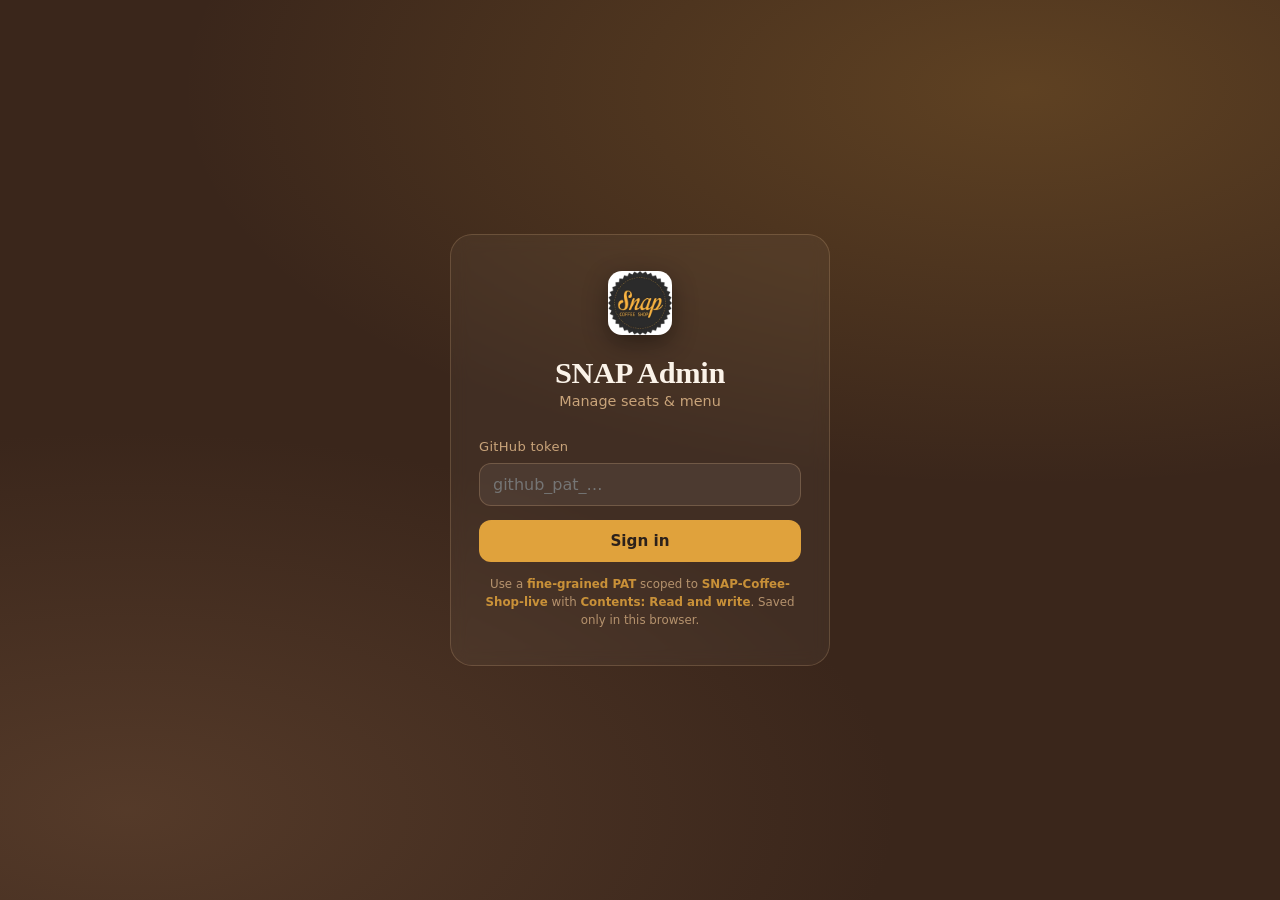
<file: admin.html>
<!DOCTYPE html>
<html lang="en">
<head>
  <meta charset="UTF-8" />
  <meta name="viewport" content="width=device-width, initial-scale=1.0, viewport-fit=cover" />
  <meta http-equiv="Cache-Control" content="no-store, no-cache, must-revalidate, max-age=0" />
  <meta http-equiv="Pragma" content="no-cache" />
  <meta http-equiv="Expires" content="0" />
  <meta http-equiv="Content-Security-Policy" content="default-src 'self'; img-src 'self' data:; style-src 'self' 'unsafe-inline'; script-src 'self'; connect-src 'self' https://api.github.com; frame-ancestors 'none'; base-uri 'self'; object-src 'none'; form-action 'self'" />
  <title>SNAP Coffee — Admin</title>
  <link rel="icon" href="favicon.ico" />
  <link rel="stylesheet" href="styles.css" />
  <link rel="stylesheet" href="admin.css" />
</head>
<body class="admin-body">
  <!-- ===== Login ===== -->
  <section id="loginView" class="admin-login">
    <div class="login-card">
      <img class="login-logo" src="images/snap-logo.jpg" alt="SNAP Coffee" />
      <h1>SNAP Admin</h1>
      <p class="login-sub">Manage seats &amp; menu</p>

      <form id="loginForm" class="admin-form" autocomplete="off">
        <label>GitHub token
          <input type="password" id="loginToken" required placeholder="github_pat_…" autocomplete="off" />
        </label>
        <button type="submit" class="btn-admin primary">Sign in</button>
      </form>

      <p id="loginError" class="admin-error" hidden></p>
      <p class="admin-note">Use a <b>fine-grained PAT</b> scoped to <b>SNAP-Coffee-Shop-live</b> with <b>Contents: Read and write</b>. Saved only in this browser.</p>
    </div>
  </section>

  <!-- ===== Dashboard ===== -->
  <main id="dashView" class="admin-dash hidden">
    <header class="admin-top">
      <div class="admin-brand"><span>SNAP</span> Admin</div>
      <div class="admin-top-right">
        <span id="syncStatus" class="sync-dot" title="Sync status">●</span>
        <span id="ownerEmail" class="owner-email"></span>
        <button id="logoutBtn" type="button" class="btn-admin ghost">Log out</button>
      </div>
    </header>

    <div class="admin-grid">
      <!-- Seats -->
      <section class="panel">
        <h2>Available places</h2>
        <p class="panel-sub">Tap − / + to update the live counter customers see.</p>
        <div class="seats-box">
          <button id="seatMinus" class="seat-btn" type="button" aria-label="Decrease">−</button>
          <div class="seats-num"><span id="seatAvail">20</span><span class="seats-slash">/</span><span id="seatTotal">20</span></div>
          <button id="seatPlus" class="seat-btn" type="button" aria-label="Increase">+</button>
        </div>
        <div class="seats-meta">
          <label class="inline">Total seats
            <input type="number" id="seatTotalInput" min="0" max="500" value="20" />
          </label>
          <button id="seatSave" class="btn-admin primary" type="button">Save</button>
        </div>
        <div class="seats-set">
          <label class="inline">Set available to
            <input type="number" id="seatTargetInput" min="0" max="500" value="20" />
          </label>
          <button id="seatApply" class="btn-admin" type="button">Apply</button>
        </div>
        <p id="seatUpdated" class="seats-updated"></p>
      </section>

      <!-- Menu -->
      <section class="panel wide">
        <div class="panel-head">
          <h2>Menu</h2>
          <div>
            <button id="importMenu" class="btn-admin ghost" type="button">Import current site menu</button>
          </div>
        </div>

        <form id="menuForm" class="menu-form" autocomplete="off">
          <input type="hidden" id="menuId" />
          <div class="mf-row">
            <label class="grow">Name<input type="text" id="menuName" required placeholder="Cappuccino" /></label>
            <label>Category
              <select id="menuCat">
                <option value="coffee">Coffee &amp; Drinks</option>
                <option value="food">Food &amp; Bites</option>
                <option value="breakfast">Petit Déj</option>
              </select>
            </label>
            <label>Price (TND)<input type="number" id="menuPrice" min="0" step="0.5" placeholder="3" /></label>
          </div>

          <label class="mf-label">Description
            <textarea id="menuDesc" rows="3" maxlength="160" placeholder="What makes it special? e.g. Slow-pulled espresso, velvety micro-foam, a dusting of cocoa."></textarea>
          </label>
          <div class="mf-hint"><span id="descCount">0</span>/160 &middot; keep it short &amp; tempting.</div>

          <div class="mf-label">Badge</div>
          <div class="badge-picker" id="menuBadge">
            <button type="button" class="badge-opt" data-val="">None</button>
            <button type="button" class="badge-opt" data-val="best">&#9733; Best seller</button>
            <button type="button" class="badge-opt" data-val="new">&#10047; New</button>
            <button type="button" class="badge-opt" data-val="local">&#9728; Local</button>
          </div>

          <div class="mf-label">Photo</div>
          <label class="file-drop" id="menuImgWrap">
            <input type="file" id="menuImg" accept="image/*" hidden />
            <span class="file-drop-icon">&#128247;</span>
            <span class="file-drop-text">Click to choose or drop an image</span>
            <span class="file-drop-name" id="menuImgName"></span>
          </label>

          <div id="imgPreview" class="img-preview hidden"><img id="imgPreviewImg" alt="preview" /></div>
          <div class="mf-actions">
            <button type="submit" class="btn-admin primary" id="menuSubmit">Add item</button>
            <button type="button" class="btn-admin ghost hidden" id="menuCancel">Cancel</button>
          </div>
        </form>

        <ul id="menuList" class="menu-list"></ul>
      </section>
    </div>
  </main>

  <div id="toast" class="toast hidden"></div>

  <!-- GitHub-storage layer (no backend). Version string forces the browser
       to fetch fresh scripts even if admin.html itself was cached. -->
  <script src="github-config.js?v=20260726b"></script>
  <script src="github-token.js?v=20260726b"></script>
  <script src="github-store.js?v=20260726b"></script>
  <script src="admin-github.js?v=20260726c"></script>
</body>
</html>
</file>
<file: styles.css>
/* ===== SNAP Coffee — artisan, warm, refined ===== */
:root {
  --espresso: #3a261b;
  --coffee: #6f4e37;
  --latte: #c9a47a;
  --cream: #fbf3e9;
  --sand: #f1e2d0;
  --ink: #2c211b;
  --muted: #8a7a6d;
  --amber: #e0a23c;
  --paper: #fffdf9;
  --maxw: 1120px;
  --radius: 22px;
  --shadow: 0 24px 56px rgba(58, 38, 27, 0.14);
  --ease: cubic-bezier(0.22, 0.61, 0.36, 1);
}

* { box-sizing: border-box; margin: 0; padding: 0; }
html { scroll-behavior: smooth; }
body {
  font-family: 'Inter', system-ui, -apple-system, sans-serif;
  color: var(--ink);
  background: var(--cream);
  line-height: 1.65;
  -webkit-font-smoothing: antialiased;
  overflow-x: hidden;
}
.container { width: 100%; max-width: var(--maxw); margin: 0 auto; padding: 0 24px; }
h1, h2, h3 { font-family: 'Fraunces', Georgia, serif; font-weight: 600; color: var(--espresso); line-height: 1.08; letter-spacing: -0.01em; }
h1 em, h2 em { font-style: italic; color: var(--amber); }
.eyebrow { text-transform: uppercase; letter-spacing: 0.22em; font-size: 0.72rem; font-weight: 600; color: var(--latte); margin-bottom: 14px; }

/* reveal — gated on a JS-added class so content is NEVER hidden if JS fails */
.js [data-reveal] { opacity: 0; transform: translateY(30px); transition: opacity 0.8s var(--ease), transform 0.8s var(--ease); }
.js [data-reveal].in { opacity: 1; transform: none; }
/* if JS doesn't run, everything is visible */
body:not(.js) [data-reveal] { opacity: 1 !important; transform: none !important; }
/* safety: if reveal still stuck, this class (added after load) forces visibility */
.reveal-fallback [data-reveal] { opacity: 1 !important; transform: none !important; }

/* ===== Header ===== */
.site-header { position: fixed; top: 0; left: 0; right: 0; z-index: 90; transition: background 0.4s var(--ease), box-shadow 0.4s, padding 0.4s; padding: 14px 0; }
.site-header.scrolled { background: rgba(251, 243, 233, 0.9); backdrop-filter: blur(14px); box-shadow: 0 8px 30px rgba(58,38,27,0.08); padding: 8px 0; }
.nav { display: flex; align-items: center; justify-content: space-between; }
.brand { text-decoration: none; display: flex; flex-direction: column; line-height: 1; }
.brand-logo { height: 40px; width: auto; border-radius: 8px; margin-bottom: 2px; object-fit: cover; box-shadow: 0 4px 12px rgba(0,0,0,0.25); }
.brand-mark { font-family: 'Fraunces', serif; font-weight: 700; font-size: 1.6rem; color: #fff; letter-spacing: 0.02em; transition: color 0.4s; }
.brand-sub { font-size: 0.6rem; letter-spacing: 0.4em; text-transform: uppercase; color: var(--latte); margin-top: 3px; }
.scrolled .brand-mark { color: var(--coffee); }
.nav-links { display: flex; gap: 30px; }
.nav-links a { text-decoration: none; color: #fff; font-size: 0.92rem; font-weight: 500; position: relative; transition: color 0.3s; }
.nav-links a::after { content: ''; position: absolute; left: 0; bottom: -6px; width: 0; height: 2px; background: var(--amber); transition: width 0.3s var(--ease); }
.nav-links a:hover::after { width: 100%; }
.scrolled .nav-links a { color: var(--ink); }

.nav-toggle { display: none; flex-direction: column; gap: 5px; background: none; border: 0; cursor: pointer; padding: 8px; position: relative; z-index: 80; }
.nav-toggle span { width: 26px; height: 2px; background: #fff; border-radius: 2px; transition: transform 0.3s var(--ease), opacity 0.3s; }
.scrolled .nav-toggle span { background: var(--coffee); }
.nav-toggle.active span:nth-child(1) { transform: translateY(7px) rotate(45deg); }
.nav-toggle.active span:nth-child(2) { opacity: 0; }
.nav-toggle.active span:nth-child(3) { transform: translateY(-7px) rotate(-45deg); }

/* click-away backdrop for the open mobile menu (sits below the panel + toggle) */
.nav-backdrop { position: fixed; inset: 0; z-index: 65; background: rgba(28, 20, 16, 0.55); opacity: 0; pointer-events: none; transition: opacity 0.3s var(--ease); }
.nav-backdrop.show { opacity: 1; pointer-events: auto; }

/* ===== Hero ===== */
.hero { position: relative; min-height: 100vh; display: flex; align-items: center; overflow: hidden; background: var(--espresso); }
.hero-bg { position: absolute; inset: 0; background:
   radial-gradient(120% 80% at 80% 20%, rgba(224,162,60,0.28), transparent 55%),
   radial-gradient(90% 70% at 10% 90%, rgba(111,78,55,0.5), transparent 60%),
   linear-gradient(160deg, #3a261b, #5a3a29); }
.hero-bg::after { content: ''; position: absolute; inset: 0; background-image: radial-gradient(rgba(255,255,255,0.05) 1px, transparent 1px); background-size: 22px 22px; opacity: 0.5; }
.hero-inner { position: relative; z-index: 2; display: grid; grid-template-columns: 1.1fr 0.9fr; gap: 40px; align-items: center; padding: 90px 0; width: 100%; }
.hero-copy { color: #fff; max-width: 560px; }
.hero-copy .eyebrow { color: var(--latte); }
.hero-copy h1 { color: #fff; font-size: clamp(2.7rem, 6.5vw, 5rem); margin-bottom: 22px; }
.hero-lead { font-size: 1.15rem; font-weight: 300; color: rgba(255,255,255,0.9); margin-bottom: 24px; }
.hero-points { list-style: none; margin-bottom: 32px; }
.hero-points li { position: relative; padding-left: 34px; margin: 12px 0; font-size: 1.02rem; color: rgba(255,255,255,0.92); }
.hero-points li::before { content: ''; position: absolute; left: 0; top: 4px; width: 20px; height: 20px; border-radius: 50%; background: var(--amber); box-shadow: inset 0 0 0 5px rgba(255,255,255,0.18); }
.hero-cta { display: flex; gap: 14px; flex-wrap: wrap; }

.btn { display: inline-block; padding: 14px 30px; border-radius: 999px; font-weight: 600; font-size: 0.95rem; text-decoration: none; cursor: pointer; border: 0; transition: transform 0.18s var(--ease), box-shadow 0.25s, background 0.25s; }
.btn-primary { background: var(--amber); color: var(--espresso); box-shadow: 0 12px 28px rgba(224,162,60,0.4); }
.btn-primary:hover { transform: translateY(-2px); box-shadow: 0 16px 34px rgba(224,162,60,0.5); }
.btn-ghost { background: rgba(255,255,255,0.1); color: #fff; border: 1px solid rgba(255,255,255,0.45); }
.btn-ghost:hover { background: rgba(255,255,255,0.2); }

/* ===== Live availability card (hero) ===== */
.avail-card {
  margin-top: 30px;
  background: rgba(255, 253, 249, 0.07);
  border: 1px solid rgba(201, 164, 122, 0.28);
  border-radius: 18px;
  padding: 16px 20px;
  backdrop-filter: blur(8px);
  max-width: 420px;
}
.avail-rail { height: 8px; border-radius: 999px; background: rgba(255,255,255,0.14); overflow: hidden; margin-bottom: 12px; }
.avail-fill { display: block; height: 100%; width: 100%; border-radius: 999px; background: linear-gradient(90deg, var(--latte), var(--amber)); transition: width 0.5s var(--ease), background 0.4s; }
.avail-fill.full { background: linear-gradient(90deg, #7bd88f, #4caf6a); }
.avail-fill.empty { background: linear-gradient(90deg, #ff9d8a, #e0584a); }
.avail-row { display: flex; align-items: baseline; gap: 12px; }
.avail-num { font-family: 'Fraunces', serif; font-size: 2.2rem; font-weight: 700; color: #fff; }
.avail-slash { color: var(--latte); margin: 0 2px; font-size: 1.5rem; }
.avail-label { color: var(--latte); font-size: 0.98rem; font-weight: 500; }
.avail-time { display: block; margin-top: 4px; color: rgba(255,255,255,0.55); font-size: 0.76rem; }

.hero-art { position: relative; display: flex; justify-content: center; align-items: center; }
.hero-ring { position: absolute; width: 360px; height: 360px; border-radius: 50%; border: 1.5px dashed rgba(224,162,60,0.45); animation: spin 26s linear infinite; }
.float-cup { width: 86%; max-width: 420px; aspect-ratio: 1/1; object-fit: cover; border-radius: 50%; border: 8px solid rgba(255,255,255,0.12); filter: drop-shadow(0 30px 50px rgba(0,0,0,0.4)); animation: float 6s var(--ease) infinite; }
@keyframes float { 0%,100% { transform: translateY(0); } 50% { transform: translateY(-16px); } }
@keyframes spin { to { transform: rotate(360deg); } }

.scroll-cue { position: absolute; bottom: 26px; left: 50%; transform: translateX(-50%); width: 26px; height: 42px; border: 2px solid rgba(255,255,255,0.55); border-radius: 14px; display: flex; justify-content: center; z-index: 3; }
.scroll-cue span { width: 4px; height: 8px; background: #fff; border-radius: 2px; margin-top: 7px; animation: scrollCue 1.6s var(--ease) infinite; }
@keyframes scrollCue { 0% { opacity: 0; transform: translateY(0); } 40% { opacity: 1; } 100% { opacity: 0; transform: translateY(14px); } }

/* ===== Section heads ===== */
.section-head { text-align: center; margin-bottom: 48px; }
.section-head h2 { font-size: clamp(2.1rem, 4.5vw, 3rem); margin-bottom: 12px; }
.section-sub { color: var(--muted); font-size: 1.02rem; }

/* ===== Menu ===== */
.menu { padding: 100px 0; }
.menu-tabs { display: flex; justify-content: center; gap: 10px; margin-bottom: 44px; flex-wrap: wrap; }
.menu-tab { padding: 11px 24px; border-radius: 999px; border: 1.5px solid var(--latte); background: transparent; color: var(--coffee); font-weight: 600; font-size: 0.9rem; cursor: pointer; transition: all 0.25s var(--ease); }
.menu-tab:hover { background: var(--sand); }
.menu-tab.active { background: var(--coffee); color: #fff; border-color: var(--coffee); box-shadow: 0 10px 22px rgba(111,78,55,0.3); }
.menu-grid { display: grid; grid-template-columns: repeat(3, 1fr); gap: 22px; }
.dish { position: relative; background: var(--paper); border: 1px solid rgba(111,78,55,0.1); border-radius: var(--radius); overflow: hidden; box-shadow: 0 10px 28px rgba(58,38,27,0.06); transition: transform 0.25s var(--ease), box-shadow 0.25s; }
.dish:hover { transform: translateY(-6px); box-shadow: var(--shadow); }
.dish-img { background: var(--sand); display: block; }
.dish-img img { width: 100%; height: 200px; object-fit: cover; display: block; }
.dish-body { padding: 22px 24px 26px; }
.dish-name { font-size: 1.3rem; margin-bottom: 6px; }
.dish-desc { color: var(--muted); font-size: 0.92rem; min-height: 2.6em; }
.dish-price { display: inline-block; margin-top: 10px; font-family: 'Fraunces', serif; font-weight: 600; font-size: 1.25rem; color: var(--coffee); }
.dish-badge { position: absolute; top: 14px; right: 14px; z-index: 2; font-size: 0.62rem; font-weight: 700; letter-spacing: 0.06em; text-transform: uppercase; padding: 5px 11px; border-radius: 999px; box-shadow: 0 6px 16px rgba(44,33,27,0.25); backdrop-filter: blur(2px); }
.dish-badge.best { background: var(--amber); color: var(--espresso); }
.dish-badge.new { background: #6e8b5b; color: #fff; }
.dish-badge.local { background: var(--coffee); color: var(--cream); }
.dish-desc { color: var(--muted); font-size: 0.92rem; min-height: 2.6em; line-height: 1.5; }

/* ===== Visit ===== */
.visit { padding: 100px 0; background: var(--sand); }
.visit-inner { display: grid; grid-template-columns: 1fr 1fr; gap: 52px; align-items: center; }
.visit-text h2 { font-size: clamp(2.1rem, 4.5vw, 3rem); margin-bottom: 26px; }
.visit-list { list-style: none; margin-bottom: 30px; }
.visit-list li { padding: 14px 0; border-bottom: 1px solid rgba(111,78,55,0.15); font-size: 1.04rem; }
.v-label { display: inline-block; width: 96px; font-size: 0.76rem; text-transform: uppercase; letter-spacing: 0.14em; color: var(--latte); font-weight: 600; }
.visit-list a { color: var(--coffee); text-decoration: none; font-weight: 600; }
.visit-list a:hover { text-decoration: underline; }
.map-placeholder { background: linear-gradient(135deg, var(--latte), var(--coffee)); border-radius: var(--radius); height: 300px; display: flex; flex-direction: column; align-items: center; justify-content: center; color: #fff; box-shadow: var(--shadow); text-decoration: none; transition: transform 0.25s var(--ease), box-shadow 0.25s; cursor: pointer; }
.map-placeholder:hover { transform: translateY(-4px); box-shadow: 0 28px 60px rgba(58,38,27,0.24); }
.map-placeholder span { font-family: 'Fraunces', serif; font-size: 1.4rem; }
.map-placeholder small { opacity: 0.85; margin-top: 6px; }

/* ===== Footer ===== */
.site-footer { background: var(--espresso); color: rgba(255,255,255,0.78); padding: 36px 0; }
.footer-inner { display: flex; align-items: center; gap: 16px; }
.site-footer .brand-mark { color: #fff; }
.brand-logo-img { height: 38px; width: auto; border-radius: 8px; object-fit: cover; }
.site-footer p { font-size: 0.9rem; }
.to-top { margin-left: auto; width: 44px; height: 44px; border-radius: 50%; background: rgba(255,255,255,0.12); color: #fff; text-decoration: none; display: flex; align-items: center; justify-content: center; font-size: 1.2rem; transition: background 0.2s, transform 0.2s; }
.to-top:hover { background: var(--amber); color: var(--espresso); transform: translateY(-3px); }
.owner-link { color: var(--latte); font-size: 0.8rem; text-decoration: none; border: 1px solid rgba(201,164,122,0.4); padding: 6px 12px; border-radius: 999px; transition: background 0.2s, color 0.2s; }
.owner-link:hover { background: rgba(201,164,122,0.15); color: #fff; }

/* ===== Lightbox ===== */
.lightbox { position: fixed; inset: 0; z-index: 100; background: rgba(28, 20, 16, 0.92); display: flex; align-items: center; justify-content: center; opacity: 0; pointer-events: none; transition: opacity 0.3s var(--ease); padding: 24px; }
.lightbox.open { opacity: 1; pointer-events: auto; }
.lb-fig { max-width: 90vw; max-height: 84vh; text-align: center; }
.lb-fig img { max-width: 90vw; max-height: 76vh; border-radius: 12px; box-shadow: 0 30px 60px rgba(0,0,0,0.5); }
.lb-cap { color: #fff; font-family: 'Fraunces', serif; font-size: 1.2rem; margin-top: 14px; }
.lb-close, .lb-prev, .lb-next { position: absolute; background: rgba(255,255,255,0.12); border: 0; color: #fff; cursor: pointer; border-radius: 50%; width: 48px; height: 48px; font-size: 1.6rem; line-height: 1; display: flex; align-items: center; justify-content: center; transition: background 0.2s; }
.lb-close:hover, .lb-prev:hover, .lb-next:hover { background: rgba(255,255,255,0.28); }
.lb-close { top: 22px; right: 22px; }
.lb-prev { left: 22px; top: 50%; transform: translateY(-50%); }
.lb-next { right: 22px; top: 50%; transform: translateY(-50%); }

/* ===== Language switch ===== */
.lang-switch { display: flex; gap: 4px; margin-inline-start: auto; margin-inline-end: 14px; }
.lang-btn { background: transparent; border: 1.5px solid rgba(255,255,255,0.4); color: #fff; font-weight: 600; font-size: 0.74rem; letter-spacing: 0.04em; padding: 6px 10px; border-radius: 999px; cursor: pointer; transition: background 0.2s, color 0.2s, border-color 0.2s; line-height: 1; }
.lang-btn:hover { background: rgba(255,255,255,0.15); }
.scrolled .lang-btn { border-color: var(--latte); color: var(--coffee); }
.scrolled .lang-btn:hover { background: var(--sand); }
.lang-btn.active { background: var(--amber); border-color: var(--amber); color: var(--espresso); }
/* when nav open (mobile) keep switcher visible above overlay */
.scrolled .lang-btn.active { color: var(--espresso); }

/* RTL (Arabic) */
html[dir="rtl"] body { direction: rtl; text-align: right; }
html[dir="rtl"] .hero-points li { padding-left: 0; padding-right: 34px; }
html[dir="rtl"] .hero-points li::before { left: auto; right: 0; }
html[dir="rtl"] .visit-list .v-label { margin-right: 0; }
html[dir="rtl"] .review::before { left: auto; right: 18px; }
html[dir="rtl"] .lang-switch { margin-inline-start: 14px; margin-inline-end: auto; }
html[dir="rtl"] .nav-links { inset: 0 0 0 auto; }
html[dir="rtl"] .to-top { margin-left: 0; margin-right: auto; }
html[dir="rtl"] .hero-copy .eyebrow, html[dir="rtl"] .eyebrow { text-align: inherit; }
/* Arabic webfont */
html[lang="ar"] body { font-family: 'Tajawal', 'Inter', system-ui, sans-serif; }
html[lang="ar"] h1, html[lang="ar"] h2, html[lang="ar"] h3 { font-family: 'Tajawal', 'Fraunces', Georgia, serif; font-weight: 700; }

@media (max-width: 760px) {
  .lang-switch { position: relative; z-index: 75; }
  .nav-links { z-index: 70; }
}
img { max-width: 100%; }
@media (max-width: 900px) {
  .menu-grid { grid-template-columns: repeat(2, 1fr); }
  .hero-inner { grid-template-columns: 1fr; text-align: left; }
  .hero-art { order: -1; }
  .float-cup { max-width: 320px; }
  .container { padding: 0 20px; }
  .menu, .visit { padding: 70px 0; }
}
@media (max-width: 760px) {
  .nav-toggle { display: flex; }
  .nav-links { position: fixed; inset: 0 0 0 auto; width: min(80vw, 320px); background: var(--espresso); flex-direction: column; justify-content: center; gap: 28px; padding: 40px; transform: translateX(100%); transition: transform 0.35s var(--ease); z-index: 70; }
  .nav-links.open { transform: translateX(0); }
  .nav-links a { color: #fff; font-size: 1.2rem; }
  .nav-links a::after { background: var(--amber); }
  .menu-grid { grid-template-columns: repeat(2, 1fr); }
  .visit-inner { grid-template-columns: 1fr; gap: 28px; }
  .map-placeholder { height: 240px; }
  .hero { min-height: auto; padding-top: 84px; }
  .hero-inner { padding: 40px 0 60px; }
  .hero-copy h1 { font-size: clamp(2.2rem, 9vw, 3.2rem); }
  .hero-points li { font-size: 0.98rem; }
  .section-head { margin-bottom: 32px; }
  .menu-foot { padding: 0 14px; }
  .brand-logo { height: 34px; }
  .brand-mark { font-size: 1.35rem; }
}
@media (max-width: 520px) {
  .menu-grid { grid-template-columns: 1fr; }
  .dish-img img { height: 180px; }
  .menu-tab { padding: 10px 18px; font-size: 0.82rem; }
  .menu-tabs { gap: 8px; }
  .container { padding: 0 16px; }
  .hero-cta { flex-direction: column; align-items: stretch; }
  .hero-cta .btn { text-align: center; }
  .visit-list li { font-size: 0.98rem; }
  .v-label { width: 84px; }
}
@media (max-width: 380px) {
  .menu-grid { grid-template-columns: 1fr; }
  .dish-name { font-size: 1.15rem; }
}
</file>
<file: admin.css>
/* ===== SNAP Admin — dark, simple, mobile-first ===== */
.admin-body {
  background: var(--espresso);
  min-height: 100vh;
  color: var(--cream);
  font-family: 'Inter', system-ui, sans-serif;
}

/* ---- Login ---- */
.admin-login {
  min-height: 100vh;
  display: flex;
  align-items: center;
  justify-content: center;
  padding: 24px;
  background:
    radial-gradient(120% 80% at 80% 10%, rgba(224,162,60,0.22), transparent 55%),
    radial-gradient(100% 70% at 10% 90%, rgba(111,78,55,0.5), transparent 60%),
    var(--espresso);
}
.login-card {
  width: 100%;
  max-width: 380px;
  background: rgba(255,253,249,0.04);
  border: 1px solid rgba(201,164,122,0.25);
  border-radius: var(--radius);
  padding: 36px 28px;
  text-align: center;
  backdrop-filter: blur(8px);
}
.login-logo {
  width: 64px; height: 64px; object-fit: cover;
  border-radius: 14px; box-shadow: 0 8px 24px rgba(0,0,0,0.4);
  margin-bottom: 14px;
}
.login-card h1 {
  font-family: 'Fraunces', serif;
  color: var(--cream);
  font-size: 1.9rem;
}
.login-sub { color: var(--latte); margin-bottom: 22px; font-size: 0.9rem; }

.admin-form { display: flex; flex-direction: column; gap: 14px; text-align: left; }
.admin-form label {
  display: flex; flex-direction: column; gap: 6px;
  font-size: 0.82rem; color: var(--latte); letter-spacing: 0.02em;
}
.admin-form input, .admin-form select, .admin-form textarea {
  background: rgba(255,253,249,0.06);
  border: 1px solid rgba(201,164,122,0.3);
  border-radius: 12px;
  padding: 11px 13px;
  color: var(--cream);
  font-size: 1rem;
  font-family: inherit;
}
.admin-form input:focus, .admin-form select:focus, .admin-form textarea:focus {
  outline: none; border-color: var(--amber);
}
.admin-form textarea { resize: vertical; }

.btn-admin {
  border: 0; cursor: pointer; border-radius: 12px;
  padding: 12px 18px; font-size: 0.95rem; font-weight: 600;
  font-family: inherit; transition: transform .15s var(--ease), background .2s;
}
.btn-admin:active { transform: scale(0.97); }
.btn-admin.primary { background: var(--amber); color: #2c211b; }
.btn-admin.primary:hover { background: #eab252; }
.btn-admin.ghost { background: transparent; color: var(--latte); border: 1px solid rgba(201,164,122,0.4); }
.btn-admin.ghost:hover { background: rgba(201,164,122,0.12); }
.btn-admin.danger { background: rgba(200,80,60,0.18); color: #ffb4a3; border: 1px solid rgba(200,80,60,0.5); }
.btn-admin.danger:hover { background: rgba(200,80,60,0.3); }

.link-btn {
  background: none; border: 0; color: var(--amber);
  margin-top: 16px; cursor: pointer; font-size: 0.85rem; text-decoration: underline;
}
.admin-error { color: #ff9d8a; font-size: 0.85rem; margin-top: 14px; }
.admin-note { color: var(--latte); font-size: 0.74rem; margin-top: 14px; line-height: 1.5; opacity: 0.85; }
.admin-note b { color: var(--amber); }

/* ---- Dashboard ---- */
.admin-dash { padding-bottom: 60px; }
.admin-top {
  position: sticky; top: 0; z-index: 20;
  display: flex; align-items: center; justify-content: space-between;
  padding: 14px 22px;
  background: rgba(44,33,27,0.92);
  backdrop-filter: blur(10px);
  border-bottom: 1px solid rgba(201,164,122,0.2);
}
.admin-brand { font-family: 'Fraunces', serif; font-size: 1.3rem; color: var(--cream); }
.admin-brand span { color: var(--amber); }
.admin-top-right { display: flex; align-items: center; gap: 14px; }
.owner-email { color: var(--latte); font-size: 0.82rem; }
.sync-dot { font-size: 0.8rem; color: #ffb4a3; }
.sync-dot.on { color: #7bd88f; }
.sync-dot.off { color: #ff9d8a; }

.admin-grid {
  max-width: 980px; margin: 0 auto; padding: 24px 18px;
  display: grid; gap: 20px; grid-template-columns: 1fr;
}
@media (min-width: 720px) { .admin-grid { grid-template-columns: 340px 1fr; align-items: start; } }

.panel {
  background: rgba(255,253,249,0.04);
  border: 1px solid rgba(201,164,122,0.2);
  border-radius: var(--radius);
  padding: 22px;
}
.panel.wide { grid-column: 1 / -1; }
.panel h2 { color: var(--cream); font-size: 1.4rem; margin-bottom: 4px; }
.panel-head { display: flex; align-items: center; justify-content: space-between; gap: 12px; margin-bottom: 16px; }
.panel-head h2 { margin: 0; }
.panel-sub { color: var(--latte); font-size: 0.85rem; margin-bottom: 18px; }

/* seats */
.seats-box { display: flex; align-items: center; justify-content: center; gap: 22px; margin: 10px 0 18px; }
.seat-btn {
  width: 56px; height: 56px; border-radius: 50%;
  border: 0; background: var(--amber); color: #2c211b;
  font-size: 1.8rem; font-weight: 700; cursor: pointer;
  box-shadow: 0 8px 20px rgba(224,162,60,0.35);
  transition: transform .12s var(--ease), background .2s;
}
.seat-btn:active { transform: scale(0.92); }
.seats-num { font-family: 'Fraunces', serif; font-size: 2.8rem; color: var(--cream); min-width: 110px; text-align: center; }
.seats-slash { color: var(--latte); margin: 0 4px; font-size: 1.8rem; }
.seats-meta { display: flex; align-items: flex-end; gap: 10px; justify-content: center; }
.seats-meta .inline { display: flex; flex-direction: column; gap: 5px; font-size: 0.8rem; color: var(--latte); }
.seats-meta input { width: 90px; background: rgba(255,253,249,0.06); border: 1px solid rgba(201,164,122,0.3); border-radius: 10px; padding: 9px 11px; color: var(--cream); }
.seats-set { display: flex; align-items: flex-end; gap: 10px; justify-content: center; margin-top: 10px; }
.seats-set .inline { display: flex; flex-direction: column; gap: 5px; font-size: 0.8rem; color: var(--latte); }
.seats-set input { width: 90px; background: rgba(255,253,249,0.06); border: 1px solid rgba(201,164,122,0.3); border-radius: 10px; padding: 9px 11px; color: var(--cream); }
.seats-updated { text-align: center; color: var(--latte); font-size: 0.85rem; margin-top: 14px; min-height: 1.1em; }
.seats-updated.ok { color: #7bd88f; }
.seats-updated.err { color: #ff9d8a; }
.seats-updated.pending { color: var(--latte); opacity: 0.8; }

/* menu form */
.menu-form { display: flex; flex-direction: column; gap: 12px; margin-bottom: 22px;
  background: rgba(255,253,249,0.03); border: 1px dashed rgba(201,164,122,0.3); border-radius: 16px; padding: 16px; }
.mf-row { display: flex; gap: 12px; flex-wrap: wrap; }
.mf-row label { display: flex; flex-direction: column; gap: 5px; font-size: 0.8rem; color: var(--latte); }
.mf-row label.grow { flex: 1; }
.mf-row input, .mf-row select { background: rgba(255,253,249,0.06); border: 1px solid rgba(201,164,122,0.3); border-radius: 10px; padding: 10px 12px; color: var(--cream); font-size: 0.95rem; }
.mf-row label.grow { flex: 1 1 200px; }

.mf-label { display: block; font-size: 0.8rem; color: var(--latte); margin-top: 4px; letter-spacing: 0.02em; }
.mf-hint { font-size: 0.72rem; color: var(--latte); opacity: 0.75; margin: -4px 0 2px; }
.mf-hint #descCount { color: var(--amber); }

/* description textarea */
.menu-form textarea { width: 100%; background: rgba(255,253,249,0.06); border: 1px solid rgba(201,164,122,0.3); border-radius: 10px; padding: 10px 12px; color: var(--cream); font-size: 0.95rem; font-family: inherit; resize: vertical; line-height: 1.5; }
.menu-form textarea:focus { outline: none; border-color: var(--amber); }

/* badge picker */
.badge-picker { display: flex; flex-wrap: wrap; gap: 8px; }
.badge-opt { cursor: pointer; border: 1px solid rgba(201,164,122,0.4); background: transparent; color: var(--latte);
  border-radius: 999px; padding: 8px 14px; font-size: 0.82rem; font-family: inherit; transition: all .18s var(--ease); }
.badge-opt:hover { background: rgba(201,164,122,0.12); color: var(--cream); }
.badge-opt.selected { background: var(--amber); color: #2c211b; border-color: var(--amber); font-weight: 600; box-shadow: 0 6px 16px rgba(224,162,60,0.3); }
.badge-opt[data-val="best"].selected { background: var(--amber); }
.badge-opt[data-val="new"].selected { background: #6e8b5b; color: #fff; }
.badge-opt[data-val="local"].selected { background: var(--coffee); color: var(--cream); }

/* file drop zone */
.file-drop { display: flex; flex-direction: column; align-items: center; justify-content: center; gap: 6px;
  border: 1.5px dashed rgba(201,164,122,0.45); border-radius: 14px; padding: 22px; text-align: center;
  cursor: pointer; transition: all .18s var(--ease); background: rgba(255,253,249,0.03); }
.file-drop:hover, .file-drop.drag { border-color: var(--amber); background: rgba(224,162,60,0.08); }
.file-drop-icon { font-size: 1.5rem; }
.file-drop-text { color: var(--latte); font-size: 0.85rem; }
.file-drop-name { color: var(--amber); font-size: 0.78rem; max-width: 100%; overflow: hidden; text-overflow: ellipsis; white-space: nowrap; }

.mf-actions { display: flex; gap: 10px; }
.img-preview { margin-top: 4px; }
.img-preview img { max-width: 140px; border-radius: 12px; border: 1px solid rgba(201,164,122,0.3); }

.menu-list { list-style: none; display: flex; flex-direction: column; gap: 12px; }
.menu-list .mi {
  display: grid; grid-template-columns: 64px 1fr auto auto; gap: 12px; align-items: center;
  background: rgba(255,253,249,0.04); border: 1px solid rgba(201,164,122,0.18);
  border-radius: 14px; padding: 12px;
}
.mi-img img, .mi-img .no-img { width: 64px; height: 64px; object-fit: cover; border-radius: 10px; background: var(--sand); display: flex; align-items: center; justify-content: center; color: var(--coffee); font-size: 0.7rem; }
.mi-body strong { color: var(--cream); font-size: 1rem; }
.mi-body p { color: var(--latte); font-size: 0.82rem; margin: 2px 0 0; max-width: 46ch; }
.mi-cat { color: var(--amber); font-size: 0.72rem; margin-left: 8px; text-transform: uppercase; letter-spacing: 0.05em; }
.mi-body .chip { background: rgba(224,162,60,0.16); color: var(--amber); font-size: 0.68rem; padding: 1px 8px; border-radius: 20px; margin-left: 6px; }
.mi-price { color: var(--cream); font-weight: 600; white-space: nowrap; }
.mi-actions { display: flex; flex-direction: column; gap: 6px; }
.mi-actions .btn-admin { padding: 7px 12px; font-size: 0.8rem; }
.menu-list .empty { color: var(--latte); padding: 18px; text-align: center; }

/* toast */
.toast {
  position: fixed; left: 50%; bottom: 26px; transform: translateX(-50%);
  background: var(--ink); color: var(--cream);
  padding: 12px 20px; border-radius: 12px; font-size: 0.9rem;
  box-shadow: var(--shadow); z-index: 50; max-width: 90vw;
}
.toast.err { background: #7a2d23; }

.hidden { display: none !important; }
</file>
